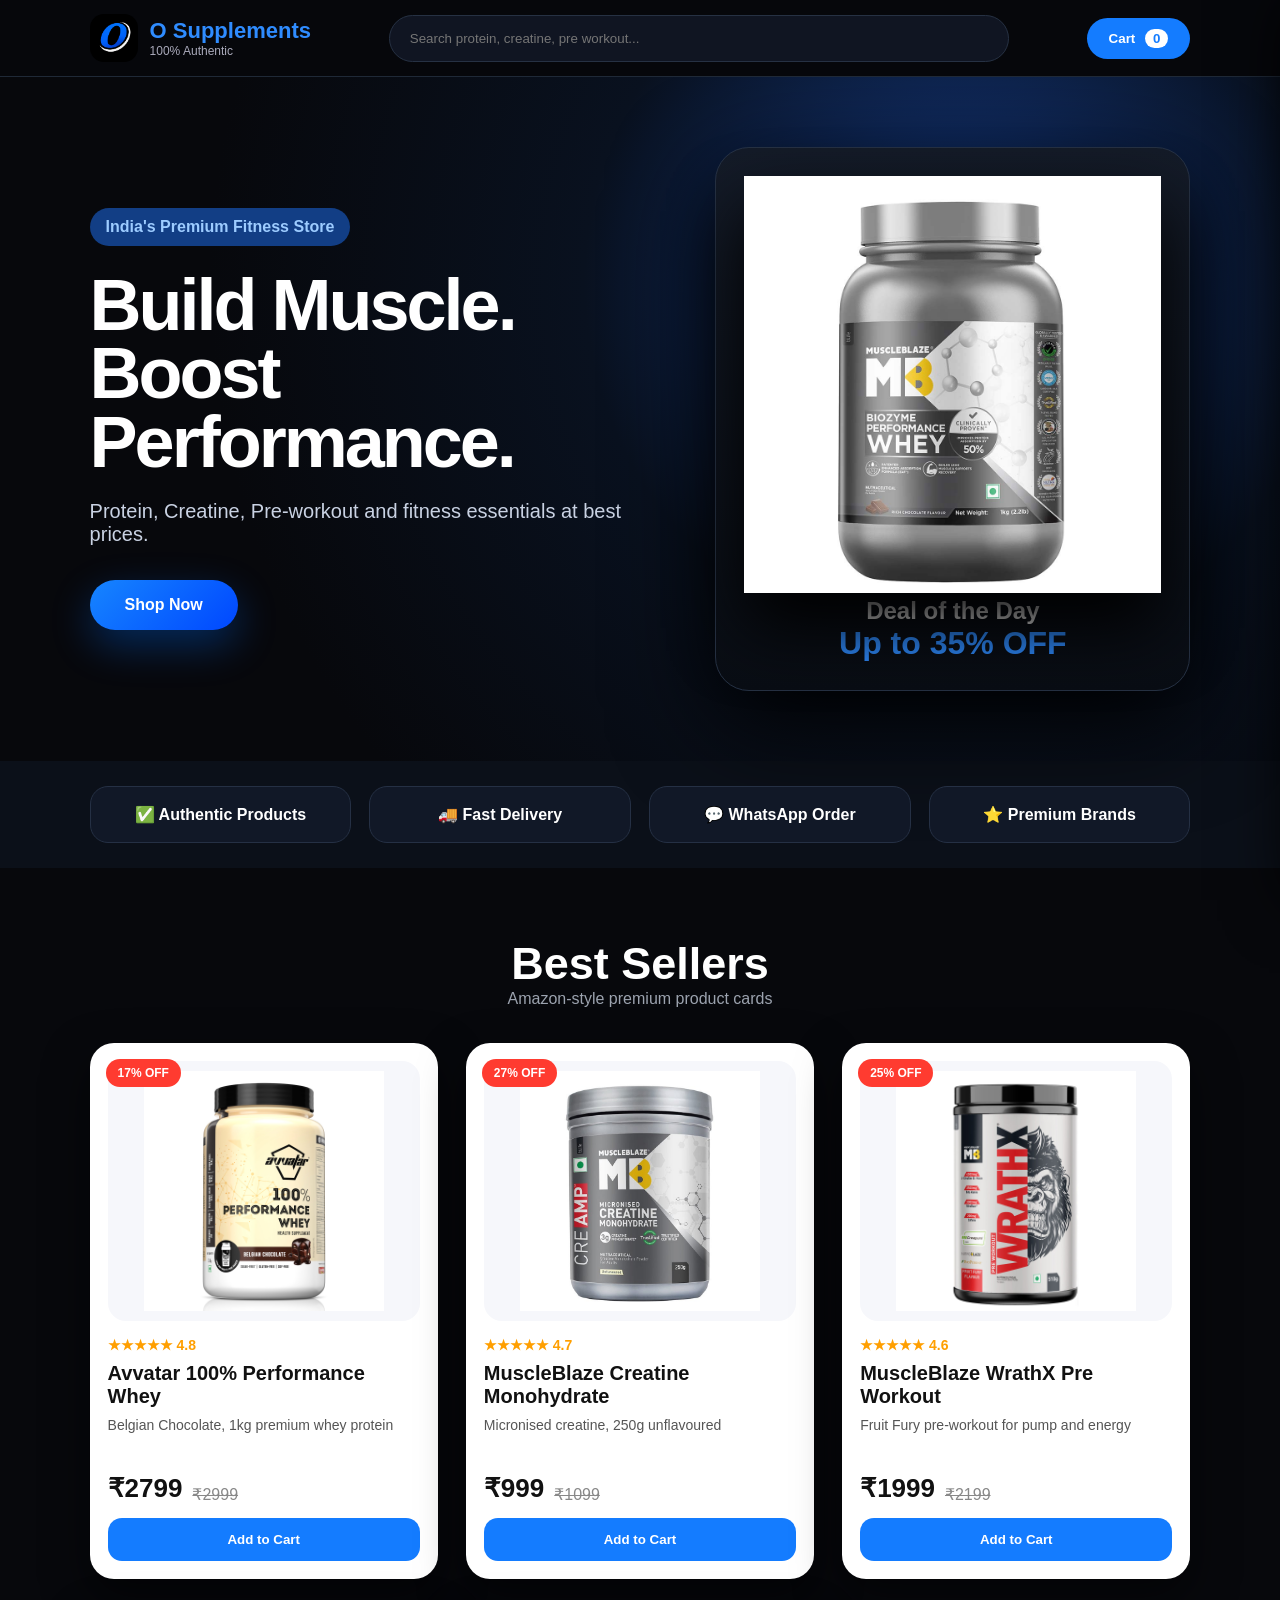
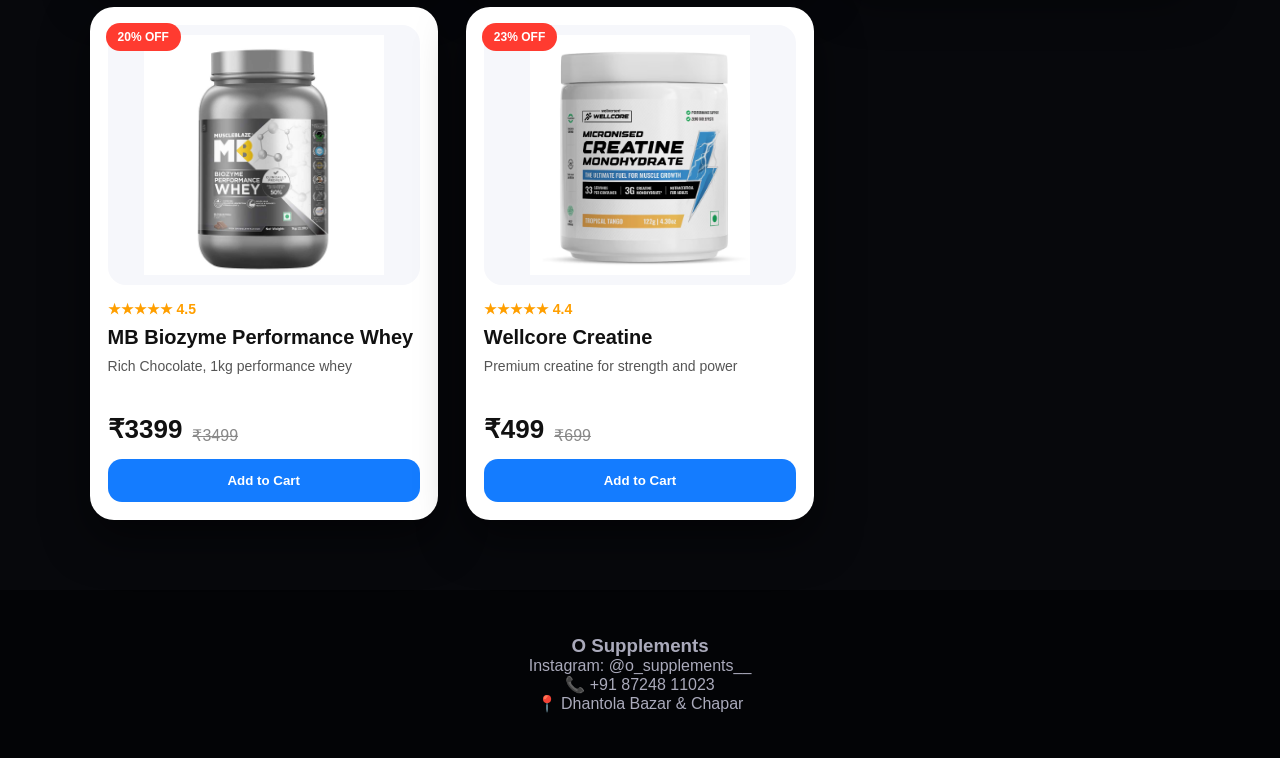
<file: index.html>
<!DOCTYPE html>
<html lang="en">
<head>
  <meta charset="UTF-8" />
  <meta name="viewport" content="width=device-width, initial-scale=1.0" />

  <title>O Supplements | Whey Protein, Creatine & Pre Workout</title>

  <meta name="description"
        content="Buy original Whey Protein, Creatine, Mass Gainer, Pre Workout and Gym Supplements from O Supplements.">

  <meta name="keywords"
        content="whey protein, creatine, pre workout, mass gainer, gym supplements, O Supplements">

  <meta name="robots" content="index, follow">

  <meta property="og:title"
        content="O Supplements | Premium Supplement Store">

  <meta property="og:description"
        content="100% Authentic Gym Supplements at Best Prices">

  <meta property="og:image"
        content="https://o-supplements.vercel.app/assets/logo.png">

  <meta property="og:type"
        content="website">

  <meta property="og:url"
        content="https://o-supplements.vercel.app/">

  <link rel="stylesheet" href="style.css" />
</head>

<body>

  <header class="navbar">
    <div class="brand">
      <img src="assets/logo.png" alt="O Supplements Logo" />
      <div>
        <strong>O Supplements</strong>
        <span>100% Authentic</span>
      </div>
    </div>

    <input
      id="search"
      onkeyup="searchProducts()"
      placeholder="Search protein, creatine, pre workout..."
    />

    <button class="cart-btn" onclick="toggleCart()">
      Cart <span id="cartCount">0</span>
    </button>
  </header>

  <section class="hero">
    <div class="hero-text">
      <span class="tag">India's Premium Fitness Store</span>

      <h1>
        Build Muscle.<br>
        Boost Performance.
      </h1>

      <p>
        Protein, Creatine, Pre-workout and fitness essentials at best prices.
      </p>

      <a href="#products">Shop Now</a>
    </div>

    <div class="hero-card">
      <img src="assets/mb-whey.jpg" alt="Whey Protein" />
      <div>
        <b>Deal of the Day</b><br>
        <span>Up to 35% OFF</span>
      </div>
    </div>
  </section>

  <section class="features">
    <div>✅ Authentic Products</div>
    <div>🚚 Fast Delivery</div>
    <div>💬 WhatsApp Order</div>
    <div>⭐ Premium Brands</div>
  </section>

  <section id="products" class="products">
    <div class="section-title">
      <h2>Best Sellers</h2>
      <p>Amazon-style premium product cards</p>
    </div>

    <div class="grid" id="productGrid"></div>
  </section>

  <aside class="cart" id="cartBox">
    <div class="cart-head">
      <h2>Your Cart</h2>
      <button onclick="toggleCart()">×</button>
    </div>

    <div id="cartItems"></div>

    <h3>
      Total: ₹<span id="total">0</span>
    </h3>

    <button class="whatsapp" onclick="orderWhatsApp()">
      Order on WhatsApp
    </button>
  </aside>

  <footer>
    <h3>O Supplements</h3>
    <p>Instagram: @o_supplements__</p>
    <p>📞 +91 87248 11023</p>
    <p>📍 Dhantola Bazar & Chapar</p>
  </footer>

  <script src="script.js"></script>

</body>
</html>
</file>
<file: style.css>
*{margin:0;padding:0;box-sizing:border-box;font-family:Inter,Arial,sans-serif}body{background:#07080c;color:#fff}.navbar{position:sticky;top:0;z-index:10;background:rgba(7,8,12,.94);backdrop-filter:blur(14px);display:flex;gap:25px;align-items:center;justify-content:space-between;padding:14px 7%;border-bottom:1px solid #1f2937}.brand{display:flex;align-items:center;gap:12px}.brand img{width:48px;height:48px;border-radius:14px;object-fit:cover}.brand strong{font-size:22px;color:#2f8cff}.brand span{display:block;font-size:12px;color:#aab}#search{flex:1;max-width:620px;padding:15px 20px;border-radius:999px;border:1px solid #263143;background:#101522;color:#fff;outline:none}.cart-btn{background:#147cff;color:white;border:0;border-radius:999px;padding:13px 22px;font-weight:800;cursor:pointer}.cart-btn span{background:white;color:#147cff;padding:2px 8px;border-radius:20px;margin-left:6px}.hero{min-height:640px;padding:70px 7%;display:grid;grid-template-columns:1.1fr .9fr;gap:45px;align-items:center;background:radial-gradient(circle at 75% 30%,#143b88 0,#09111f 35%,#07080c 70%)}.tag{display:inline-block;background:#123e85;color:#9dccff;padding:10px 16px;border-radius:999px;font-weight:800;margin-bottom:25px}.hero h1{font-size:72px;line-height:.95;letter-spacing:-3px}.hero p{font-size:20px;color:#c9d2e3;margin:24px 0 34px;max-width:560px}.hero a{display:inline-block;background:linear-gradient(135deg,#1685ff,#0047ff);color:#fff;text-decoration:none;padding:16px 35px;border-radius:999px;font-weight:900;box-shadow:0 15px 40px #006eff55}.hero-card{background:linear-gradient(180deg,#141b28,#090d14);border:1px solid #263143;border-radius:34px;padding:28px;text-align:center;box-shadow:0 30px 100px #000}.hero-card img{width:100%;max-height:420px;object-fit:contain;filter:drop-shadow(0 35px 35px #000)}.hero-card b{font-size:24px}.hero-card span{color:#2f8cff;font-size:32px;font-weight:900}.features{display:grid;grid-template-columns:repeat(4,1fr);gap:18px;padding:25px 7%;background:#0b1019}.features div{background:#111827;border:1px solid #253044;border-radius:18px;padding:18px;text-align:center;font-weight:800}.products{padding:70px 7%}.section-title{text-align:center;margin-bottom:35px}.section-title h2{font-size:45px}.section-title p{color:#9ca3af}.grid{display:grid;grid-template-columns:repeat(auto-fit,minmax(260px,1fr));gap:28px}.card{position:relative;background:#fff;color:#111;border-radius:24px;padding:18px;box-shadow:0 18px 45px #0008;transition:.25s;overflow:hidden}.card:hover{transform:translateY(-8px)}.badge{position:absolute;top:16px;left:16px;background:#ff3b30;color:#fff;padding:7px 12px;border-radius:999px;font-weight:900;font-size:12px}.card-img{height:260px;display:flex;align-items:center;justify-content:center;background:#f6f7fb;border-radius:18px;margin-bottom:16px}.card-img img{max-width:100%;max-height:240px;object-fit:contain;transition:.3s}.card:hover img{transform:scale(1.08)}.rating{color:#ff9f00;font-weight:800;font-size:14px}.card h3{font-size:20px;margin:9px 0}.desc{color:#555;font-size:14px;min-height:42px}.price{display:flex;gap:10px;align-items:end;margin:14px 0}.price b{font-size:26px}.price del{color:#888}.card button{width:100%;padding:14px;border:0;border-radius:14px;background:#147cff;color:white;font-weight:900;cursor:pointer}.cart{position:fixed;right:-420px;top:0;width:390px;max-width:95%;height:100vh;background:#0d111a;color:#fff;z-index:99;padding:22px;transition:.3s;box-shadow:-20px 0 60px #000;border-left:1px solid #263143}.cart.open{right:0}.cart-head{display:flex;justify-content:space-between;align-items:center}.cart-head button{background:#1f2937;color:#fff;border:0;border-radius:10px;font-size:28px;width:42px;height:42px}.cart-item{display:flex;justify-content:space-between;gap:10px;background:#151b27;margin:14px 0;padding:14px;border-radius:14px}.whatsapp{width:100%;margin-top:20px;padding:15px;border:0;border-radius:16px;background:#25d366;color:#001d0a;font-weight:900;font-size:16px}footer{text-align:center;padding:45px;background:#030406;color:#aab}@media(max-width:800px){.navbar{flex-wrap:wrap}.hero{grid-template-columns:1fr;min-height:auto}.hero h1{font-size:48px}.features{grid-template-columns:1fr 1fr}#search{order:3;min-width:100%}}
</file>
